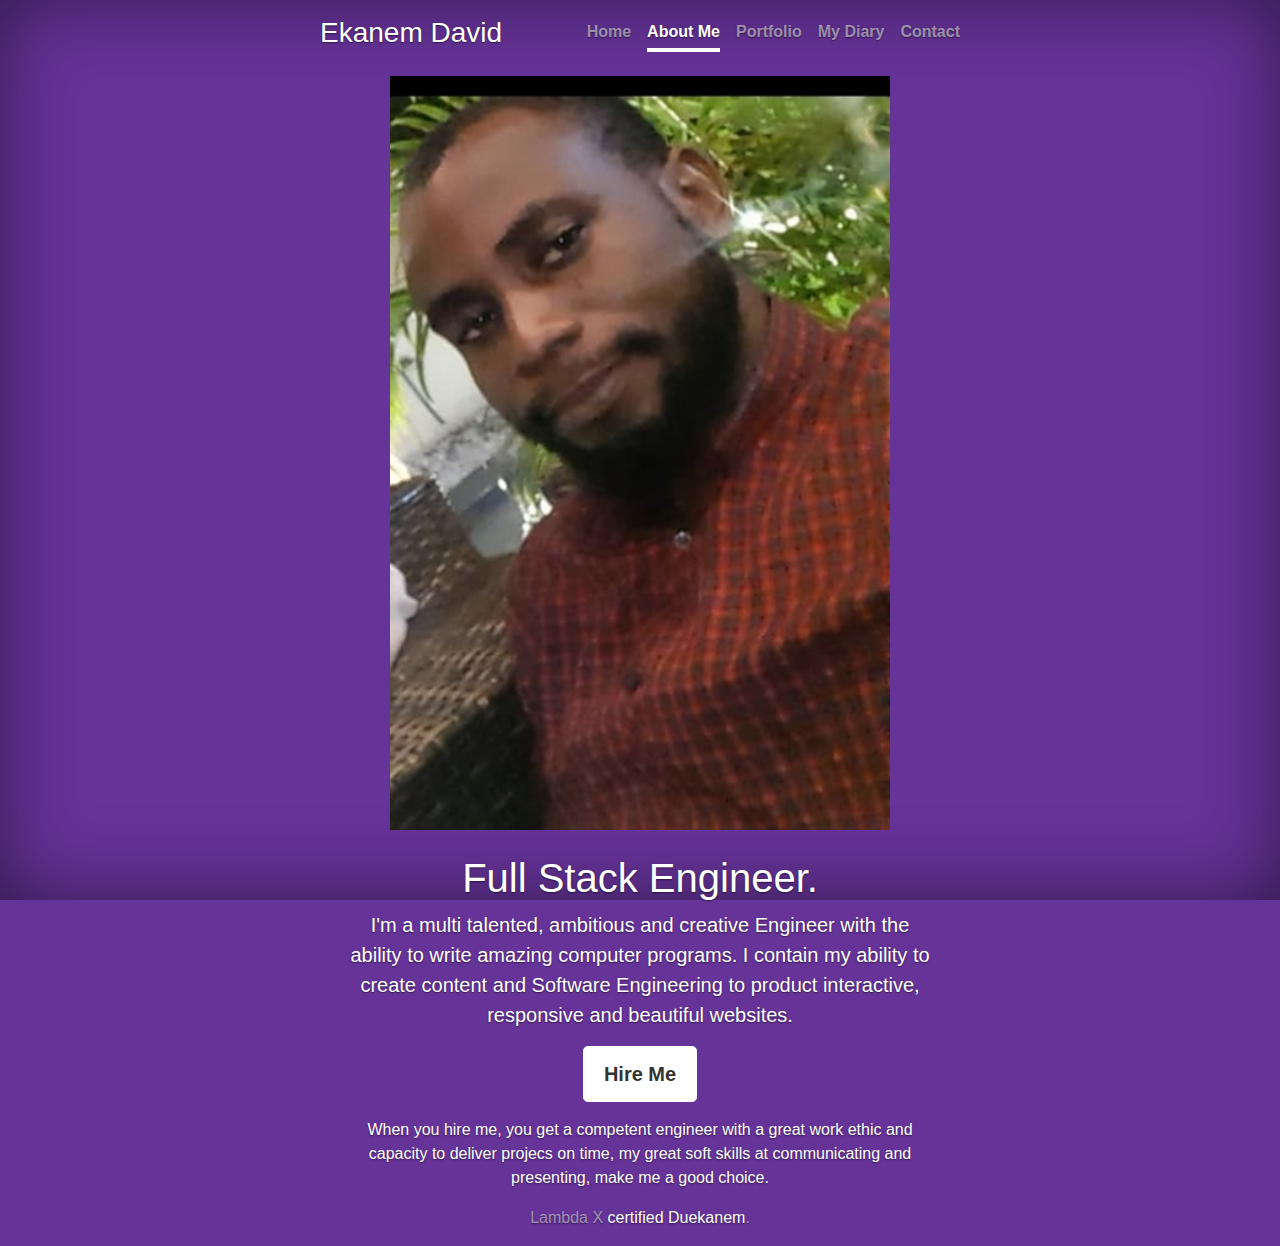
<file: index.html>
<!-- INDEX STARTS HERE -->
<!DOCTYPE html>
<html lang="en">
  <head>
    <meta charset="utf-8" />
    <meta
      name="viewport"
      content="width=device-width, initial-scale=1, shrink-to-fit=no"
    />
    <meta name="description" content="" />
    <meta
      name="author"
      content="Mark Otto, Jacob Thornton, and Bootstrap contributors"
    />
    <meta name="generator" content="Jekyll v3.8.6" />

    <title>Ekanem David</title>

    <link
      rel="canonical"
      href="https://getbootstrap.com/docs/4.4/examples/cover/"
    />
    <link
      rel="stylesheet"
      href="https://stackpath.bootstrapcdn.com/bootstrap/4.4.1/css/bootstrap.min.css"
    />
    <script src="https://stackpath.bootstrapcdn.com/bootstrap/4.4.1/js/bootstrap.min.js"></script>

    <!-- Bootstrap core CSS -->
    <link href="css/bootstrap.min.css" rel="stylesheet" />

    <!-- Custom styles for this template -->
    <link href="css/cover.css" rel="stylesheet" />
  </head>

  <body class="text-center">
    <div class="cover-container d-flex w-100 h-100 p-3 mx-auto flex-column">
      <header class="masthead mb-auto">
        <div class="inner">
          <!-- LOGO -->
          <h3 class="masthead-brand">Ekanem David</h3>
          <!-- NAVIGATION MENU -->
          <nav class="nav nav-masthead justify-content-center">
            <a class="nav-link" href="../index.html">Home</a>
            <a class="nav-link active" href="./pages/about.html">About Me</a>
            <a class="nav-link" href="./pages/portfolio.html">Portfolio</a>
            <a class="nav-link" href="./pages/diary.html">My Diary</a>
            <a class="nav-link" href="./pages/contact.html">Contact</a>
          </nav>
        </div>
      </header>

      <div role="main" class="inner cover">
        <br />

        <!-- BIG IMAGE ON HOMEPAGE -->
        <img src="images/profile.jpeg" alt="My Main Image" width="500" />
        <br />
        <br />

        <h1 class="cover-heading">Full Stack Engineer.</h1>

        <p class="lead">
          I'm a multi talented, ambitious and creative Engineer with the ability
          to write amazing computer programs. I contain my ability to create
          content and Software Engineering to product interactive, responsive
          and beautiful websites.
        </p>

        <p class="lead">
          <a
            href="[CHANGE ME - LINK ME TO CONTACT PAGE]"
            class="btn btn-lg btn-secondary"
            >Hire Me<br
          /></a>
          <br />
        </p>
        <p>
          When you hire me, you get a competent engineer with a great work ethic
          and capacity to deliver projecs on time, my great soft skills at
          communicating and presenting, make me a good choice.
        </p>
      </div>

      <footer class="mastfoot mt-auto">
        <div class="inner">
          <p>
            Lambda X
            <a href="https://client.due.now.sh/">certified</a>
            <a href="https://twitter.com/dueka">Duekanem</a>.
          </p>
        </div>
      </footer>
    </div>
  </body>
</html>

<!-- INDEX ENDS HERE -->
</file>
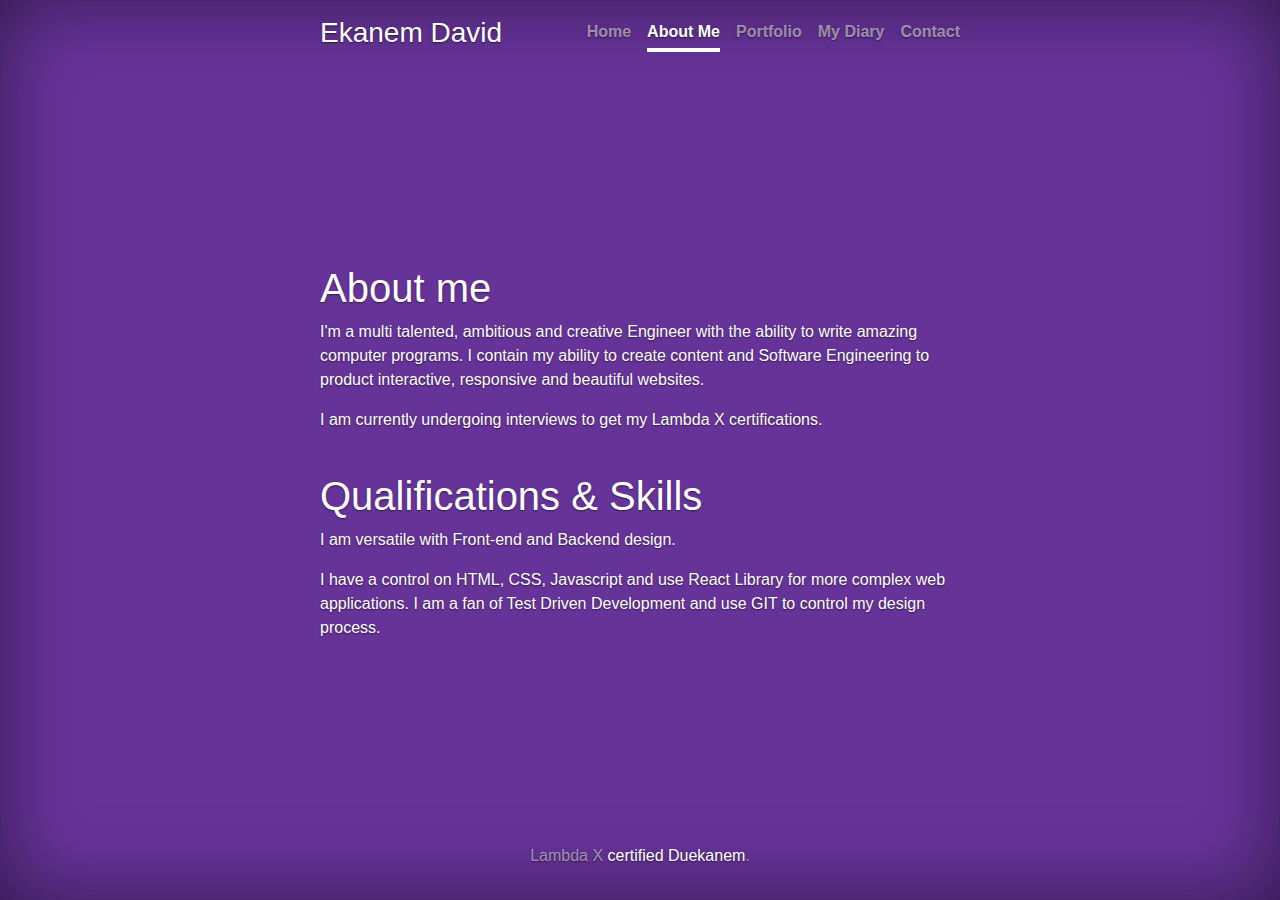
<file: pages/about.html>
<!-- ABOUT STARTS HERE -->
<!DOCTYPE html>
<html lang="en">
  <head>
    <meta charset="utf-8" />
    <meta
      name="viewport"
      content="width=device-width, initial-scale=1, shrink-to-fit=no"
    />
    <meta name="description" content="" />
    <meta
      name="author"
      content="Mark Otto, Jacob Thornton, and Bootstrap contributors"
    />
    <meta name="generator" content="Jekyll v3.8.6" />

    <title>Ekanem David</title>

    <link
      rel="canonical"
      href="https://getbootstrap.com/docs/4.4/examples/cover/"
    />
    <link
      rel="stylesheet"
      href="https://stackpath.bootstrapcdn.com/bootstrap/4.4.1/css/bootstrap.min.css"
    />
    <script src="https://stackpath.bootstrapcdn.com/bootstrap/4.4.1/js/bootstrap.min.js"></script>

    <!-- Bootstrap core CSS -->
    <link href="../css/bootstrap.min.css" rel="stylesheet" />

    <!-- Custom styles for this template -->
    <link href="../css/cover.css" rel="stylesheet" />
  </head>

  <body class="text-center">
    <div class="cover-container d-flex w-100 h-100 p-3 mx-auto flex-column">
      <header class="masthead mb-auto">
        <div class="inner">
          <!-- LOGO -->
          <h3 class="masthead-brand">Ekanem David</h3>
          <!-- NAVIGATION MENU -->
          <nav class="nav nav-masthead justify-content-center">
            <a class="nav-link" href="../index.html">Home</a>
            <a class="nav-link active" href="../pages/about.html">About Me</a>
            <a class="nav-link" href="../pages/portfolio.html">Portfolio</a>
            <a class="nav-link" href="../pages/diary.html">My Diary</a>
            <a class="nav-link" href="../[CHANGE ME - LINK ME TO CONTACT PAGE]"
              >Contact</a
            >
          </nav>
        </div>
      </header>

      <div role="main" class="inner">
        <br />

        <h1 style="text-align: left;">About me</h1>

        <p style="text-align: left;">
          I'm a multi talented, ambitious and creative Engineer with the ability
          to write amazing computer programs. I contain my ability to create
          content and Software Engineering to product interactive, responsive
          and beautiful websites.
        </p>

        <p style="text-align: left;">
          I am currently undergoing interviews to get my Lambda X
          certifications.
        </p>

        <br />

        <h1 style="text-align: left;">Qualifications & Skills</h1>

        <p style="text-align: left;">
          I am versatile with Front-end and Backend design.
        </p>

        <p style="text-align: left;">
          I have a control on HTML, CSS, Javascript and use React Library for
          more complex web applications. I am a fan of Test Driven Development
          and use GIT to control my design process.
        </p>
      </div>

      <footer class="mastfoot mt-auto">
        <div class="inner">
          <p>
            Lambda X
            <a href="https://client.due.now.sh/">certified</a>
            <a href="https://twitter.com/dueka">Duekanem</a>.
          </p>
        </div>
      </footer>
    </div>
  </body>
</html>
<!-- ABOUT ENDS HERE -->
</file>
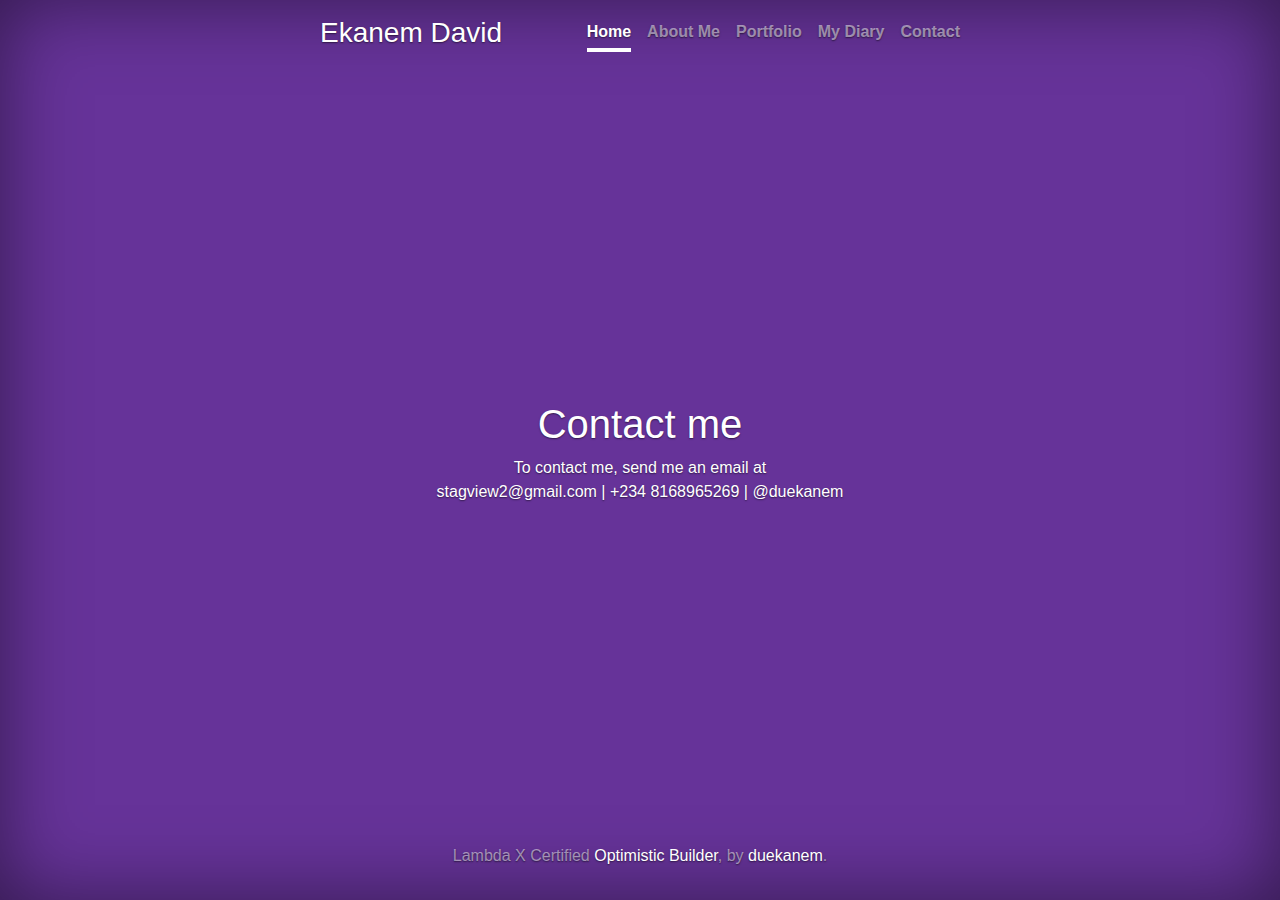
<file: pages/contact.html>
<!-- CONTACT STARTS HERE -->
<!doctype html>
<html lang="en">

<head>
    <meta charset="utf-8">
    <meta name="viewport" content="width=device-width, initial-scale=1, shrink-to-fit=no">
    <meta name="description" content="">
    <meta name="author" content="Mark Otto, Jacob Thornton, and Bootstrap contributors">
    <meta name="generator" content="Jekyll v3.8.6">

    <title>Ekanem David</title>

    <link rel="canonical" href="https://getbootstrap.com/docs/4.4/examples/cover/">
    <link rel="stylesheet" href="https://stackpath.bootstrapcdn.com/bootstrap/4.4.1/css/bootstrap.min.css">
    <script src="https://stackpath.bootstrapcdn.com/bootstrap/4.4.1/js/bootstrap.min.js"></script>

    <!-- Bootstrap core CSS -->
    <link href="../css/bootstrap.min.css" rel="stylesheet">

    <!-- Custom styles for this template -->
    <link href="../css/cover.css" rel="stylesheet">
</head>

<body class="text-center">
    <div class="cover-container d-flex w-100 h-100 p-3 mx-auto flex-column">
        <header class="masthead mb-auto">
            <div class="inner">
    
				<!-- LOGO -->
                <h3 class="masthead-brand">Ekanem David</h3>
             <!-- NAVIGATION MENU -->
          <nav class="nav nav-masthead justify-content-center">
            <a class="nav-link active" href="pages/index.html">Home</a>
            <a class="nav-link" href="pages/about.html">About Me</a>
            <a class="nav-link" href="pages/portfolio.html">Portfolio</a>
            <a class="nav-link" href="pages/diary.html">My Diary</a>
            <a class="nav-link" href="pages/contact.html">Contact</a>
          </nav>
            </div>
        </header>

        <div role="main" class="inner">
            <br/>
			 

            <h1 >Contact me</h1>

			 
				<p>To contact me, send me an email at <br/> stagview2@gmail.com | +234 8168965269 | @duekanem </a></p>
			   

			
             
			
        </div>

        <footer class="mastfoot mt-auto">
            <div class="inner">
                <p>Lambda X Certified <a href="https://getbootstrap.com/">Optimistic Builder</a>, by <a href="https://twitter.com/duekanem">duekanem</a>.</p>
            </div>
        </footer>

    </div>
</body>

</html>
<!-- CONTACT ENDS HERE -->
</file>
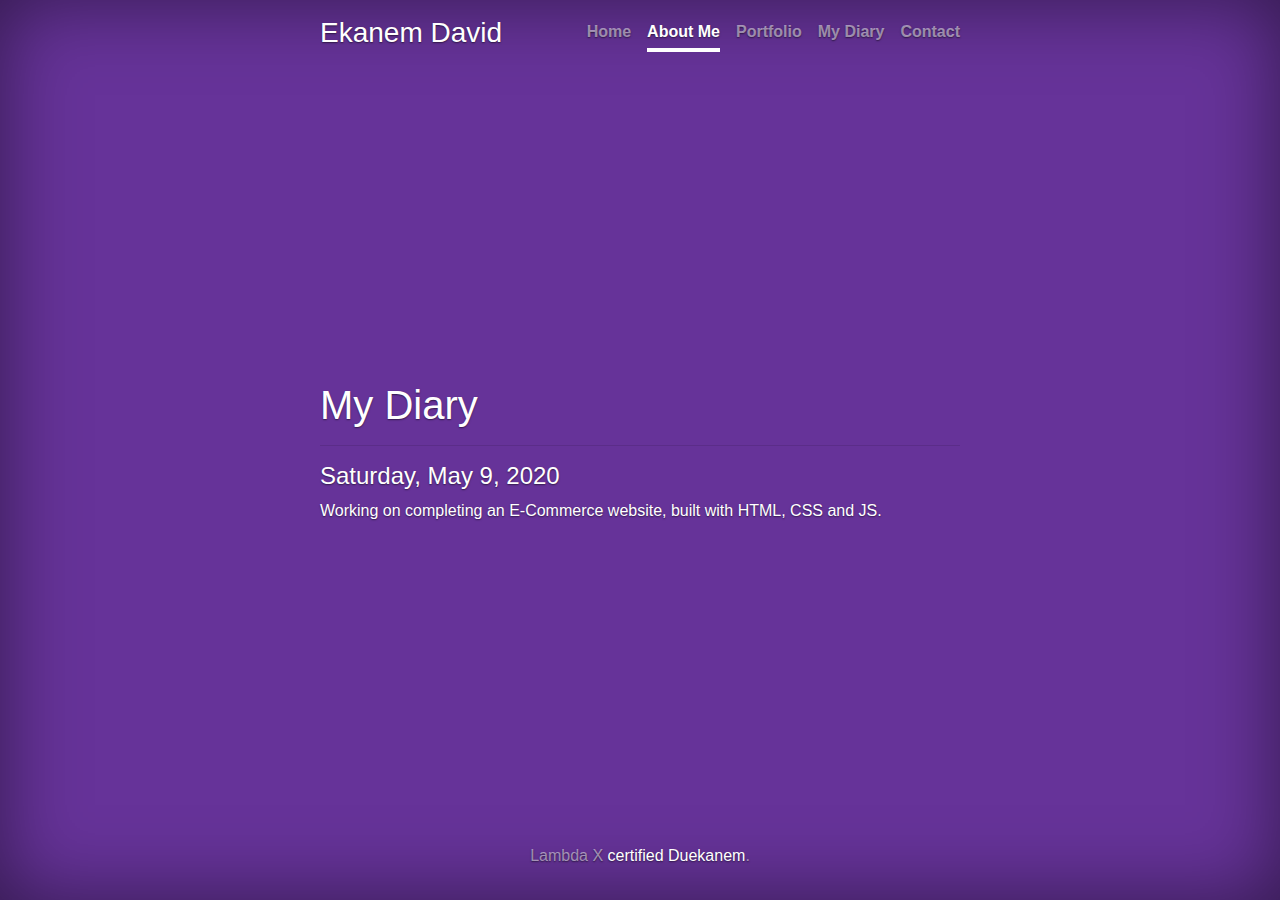
<file: pages/diary.html>
<!-- DIARY STARTS HERE -->
<!DOCTYPE html>
<html lang="en">
  <head>
    <meta charset="utf-8" />
    <meta
      name="viewport"
      content="width=device-width, initial-scale=1, shrink-to-fit=no"
    />
    <meta name="description" content="" />
    <meta
      name="author"
      content="Mark Otto, Jacob Thornton, and Bootstrap contributors"
    />
    <meta name="generator" content="Jekyll v3.8.6" />

    <title>Ekanem David</title>

    <link
      rel="canonical"
      href="https://getbootstrap.com/docs/4.4/examples/cover/"
    />
    <link
      rel="stylesheet"
      href="https://stackpath.bootstrapcdn.com/bootstrap/4.4.1/css/bootstrap.min.css"
    />
    <script src="https://stackpath.bootstrapcdn.com/bootstrap/4.4.1/js/bootstrap.min.js"></script>

    <!-- Bootstrap core CSS -->
    <link href="../css/bootstrap.min.css" rel="stylesheet" />

    <!-- Custom styles for this template -->
    <link href="../css/cover.css" rel="stylesheet" />
  </head>

  <body class="text-center">
    <div class="cover-container d-flex w-100 h-100 p-3 mx-auto flex-column">
      <header class="masthead mb-auto">
        <div class="inner">
          <!-- LOGO -->
          <h3 class="masthead-brand">Ekanem David</h3>
          <!-- NAVIGATION MENU -->
          <nav class="nav nav-masthead justify-content-center">
            <a class="nav-link" href="../index.html">Home</a>
            <a class="nav-link active" href="../pages/about.html">About Me</a>
            <a class="nav-link" href="../pages/portfolio.html">Portfolio</a>
            <a class="nav-link" href="../pages/diary.html">My Diary</a>
            <a class="nav-link" href="../pages/contact.html">Contact</a>
          </nav>
        </div>
      </header>

      <div role="main" class="inner">
        <br />

        <h1 style="text-align: left;">My Diary</h1>
        <hr />
        <h4 style="text-align: left;">Saturday, May 9, 2020</h4>

        <p style="text-align: left;">
          Working on completing an E-Commerce website, built with HTML, CSS and
          JS.
        </p>
      </div>

      <footer class="mastfoot mt-auto">
        <div class="inner">
          <p>
            Lambda X
            <a href="https://client.due.now.sh/">certified</a>
            <a href="https://twitter.com/dueka">Duekanem</a>.
          </p>
        </div>
      </footer>
    </div>
  </body>
</html>
<!-- DIARY ENDS HERE -->
</file>
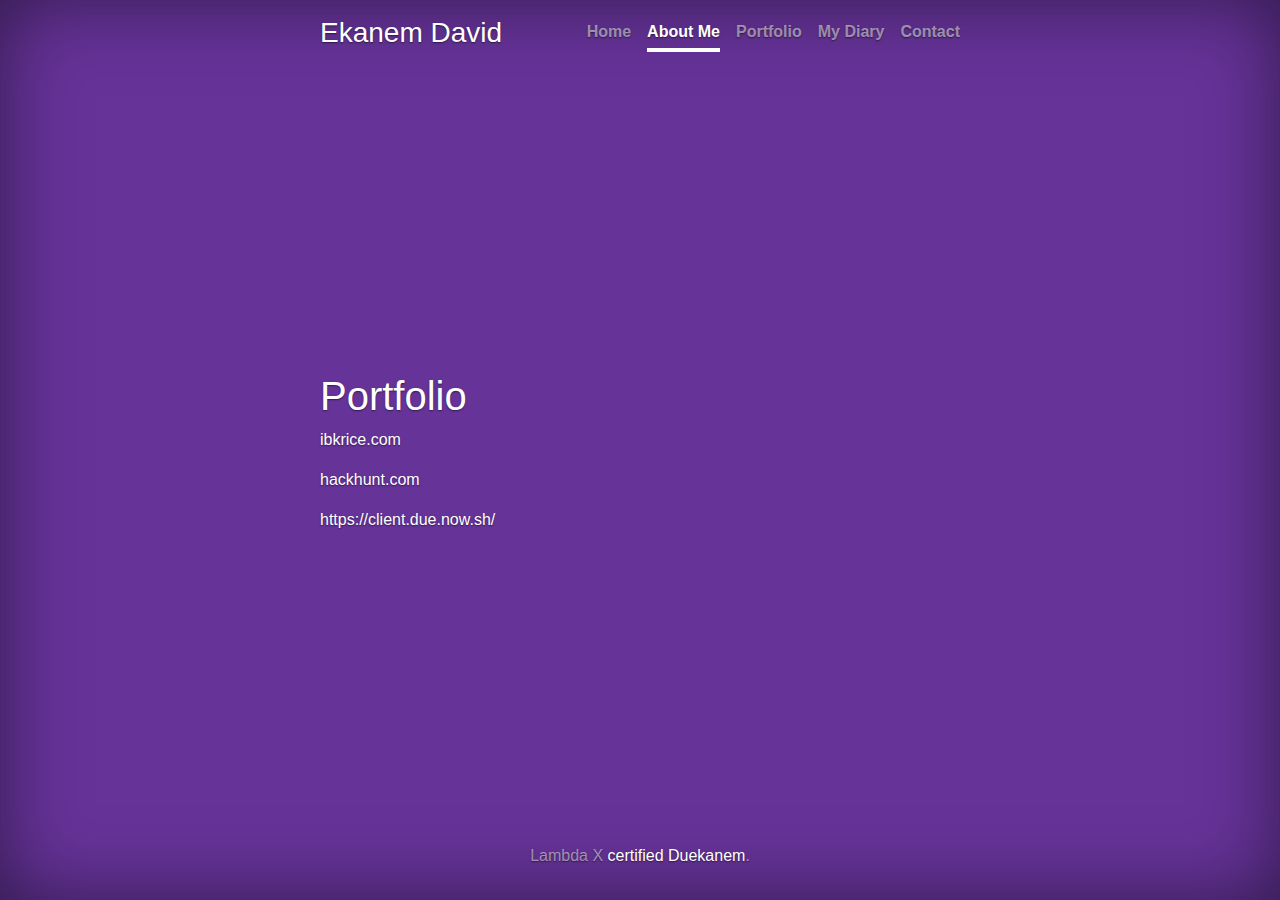
<file: pages/portfolio.html>
<!DOCTYPE html>
<html lang="en">
  <head>
    <meta charset="utf-8" />
    <meta
      name="viewport"
      content="width=device-width, initial-scale=1, shrink-to-fit=no"
    />
    <meta name="description" content="" />
    <meta
      name="author"
      content="Mark Otto, Jacob Thornton, and Bootstrap contributors"
    />
    <meta name="generator" content="Jekyll v3.8.6" />

    <title>Ekanem David</title>

    <link
      rel="canonical"
      href="https://getbootstrap.com/docs/4.4/examples/cover/"
    />
    <link
      rel="stylesheet"
      href="https://stackpath.bootstrapcdn.com/bootstrap/4.4.1/css/bootstrap.min.css"
    />
    <script src="https://stackpath.bootstrapcdn.com/bootstrap/4.4.1/js/bootstrap.min.js"></script>

    <!-- Bootstrap core CSS -->
    <link href="../css/bootstrap.min.css" rel="stylesheet" />

    <!-- Custom styles for this template -->
    <link href="../css/cover.css" rel="stylesheet" />
  </head>

  <body class="text-center">
    <div class="cover-container d-flex w-100 h-100 p-3 mx-auto flex-column">
      <header class="masthead mb-auto">
        <div class="inner">
          <!-- LOGO -->
          <h3 class="masthead-brand">Ekanem David</h3>
          <!-- NAVIGATION MENU -->
          <nav class="nav nav-masthead justify-content-center">
            <a class="nav-link" href="../index.html">Home</a>
            <a class="nav-link active" href="../pages/about.html">About Me</a>
            <a class="nav-link" href="../pages/portfolio.html">Portfolio</a>
            <a class="nav-link" href="../pages/diary.html">My Diary</a>
            <a class="nav-link" href="../pages/contact.html">Contact</a>
          </nav>
        </div>
      </header>

      <div role="main" class="inner">
        <br />

        <h1 style="text-align: left;">Portfolio</h1>

        <p style="text-align: left;">
          ibkrice.com
        </p>

        <p style="text-align: left;">
          hackhunt.com
        </p>
        <p style="text-align: left;">
          https://client.due.now.sh/
        </p>
      </div>

      <footer class="mastfoot mt-auto">
        <div class="inner">
          <p>
            Lambda X
            <a href="https://client.due.now.sh/">certified</a>
            <a href="https://twitter.com/dueka">Duekanem</a>.
          </p>
        </div>
      </footer>
    </div>
  </body>
</html>
<!-- PORTFOLIO ENDS HERE -->
</file>
<file: css/cover.css>
/*
 * Globals
 */

/* Links */
a,
a:focus,
a:hover {
  color: #fff;
}

/* Custom default button */
.btn-secondary,
.btn-secondary:hover,
.btn-secondary:focus {
  color: #333;
  text-shadow: none; /* Prevent inheritance from `body` */
  background-color: #fff;
  border: 0.05rem solid #fff;
}

/*
 * Base structure
 */

html,
body {
  height: 100%;
  background-color: rebeccapurple;
}

body {
  display: -ms-flexbox;
  display: flex;
  color: #fff;
  text-shadow: 0 0.05rem 0.1rem rgba(0, 0, 0, 0.5);
  box-shadow: inset 0 0 5rem rgba(0, 0, 0, 0.5);
}

.cover-container {
  max-width: 42em;
}

/*
 * Header
 */
.masthead {
  margin-bottom: 2rem;
}

.masthead-brand {
  margin-bottom: 0;
}

.nav-masthead .nav-link {
  padding: 0.25rem 0;
  font-weight: 700;
  color: rgba(255, 255, 255, 0.5);
  background-color: transparent;
  border-bottom: 0.25rem solid transparent;
}

.nav-masthead .nav-link:hover,
.nav-masthead .nav-link:focus {
  border-bottom-color: rgba(255, 255, 255, 0.25);
}

.nav-masthead .nav-link + .nav-link {
  margin-left: 1rem;
}

.nav-masthead .active {
  color: #fff;
  border-bottom-color: #fff;
}

@media (min-width: 48em) {
  .masthead-brand {
    float: left;
  }
  .nav-masthead {
    float: right;
  }
}

/*
 * Cover
 */
.cover {
  padding: 0 1.5rem;
}
.cover .btn-lg {
  padding: 0.75rem 1.25rem;
  font-weight: 700;
}

/*
 * Footer
 */
.mastfoot {
  color: rgba(255, 255, 255, 0.5);
}
</file>
